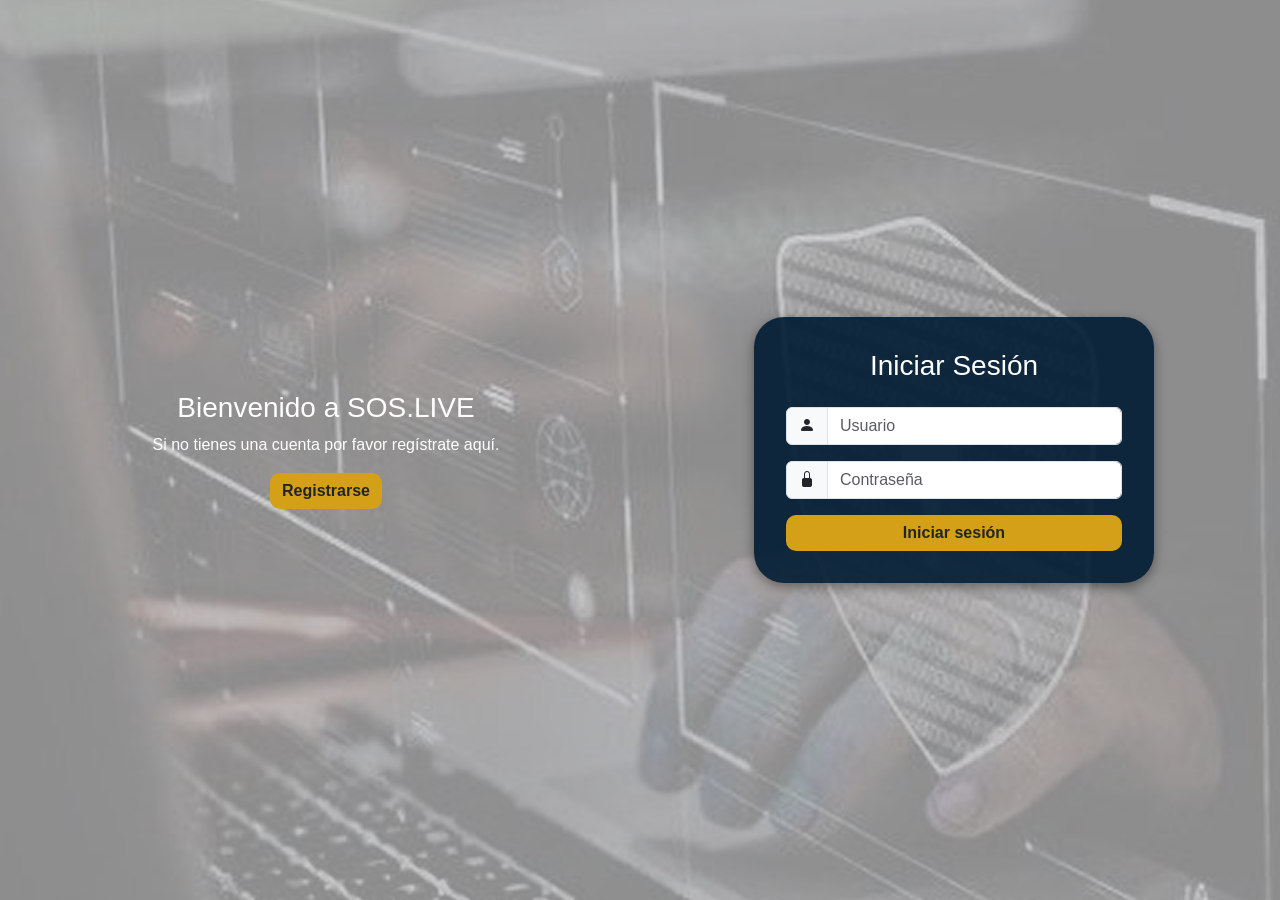
<file: Login/login.html>
<!DOCTYPE html>
<html lang="en">
<head>
    <meta charset="UTF-8">
    <meta name="viewport" content="width=device-width, initial-scale=1.0">
    <title>Login</title>
     <link href="https://cdn.jsdelivr.net/npm/bootstrap@5.3.7/dist/css/bootstrap.min.css" rel="stylesheet"
        integrity="sha384-LN+7fdVzj6u52u30Kp6M/trliBMCMKTyK833zpbD+pXdCLuTusPj697FH4R/5mcr" crossorigin="anonymous">
    <link rel="stylesheet" href="https://cdn.jsdelivr.net/npm/bootstrap-icons@1.10.5/font/bootstrap-icons.css">
    <link rel="stylesheet" href="../Login/login.css">
</head>
<body>
    
<div class="container-fluid vh-100 d-flex align-items-center justify-content-center">
    <div class="row w-100">
      <!-- Sección izquierda (Bienvenida y registro) -->
      <div class="col-md-6 d-flex flex-column justify-content-center align-items-center text-white">
        <h3>Bienvenido a SOS.LIVE</h3>
        <p>Si no tienes una cuenta por favor regístrate aquí.</p>
        <a href="#" class="btn btn-custom">Registrarse</a>
      </div>

      <!-- Sección derecha (Formulario de Login) -->
      <div class="col-md-6 d-flex justify-content-center align-items-center">
        <div class="form-container">
          <h3 class="mb-4 text-center">Iniciar Sesión</h3>
          <form>
            <div class="mb-3 input-group">
              <span class="input-group-text"><i class="bi bi-person-fill"></i></span>
              <input type="text" class="form-control" placeholder="Usuario" required>
            </div>
            <div class="mb-3 input-group">
              <span class="input-group-text"><i class="bi bi-lock-fill"></i></span>
              <input type="password" class="form-control" placeholder="Contraseña" required>
            </div>
            <button type="submit" class="btn btn-custom w-100">Iniciar sesión</button>
          </form>
        </div>
      </div>
    </div>
  </div>

  <link href="https://cdn.jsdelivr.net/npm/bootstrap-icons/font/bootstrap-icons.css" rel="stylesheet">
  <!-- Bootstrap JS -->
  <script src="https://cdn.jsdelivr.net/npm/bootstrap@5.3.0/dist/js/bootstrap.bundle.min.js"></script>
</body>
</body>
</html>
</file>
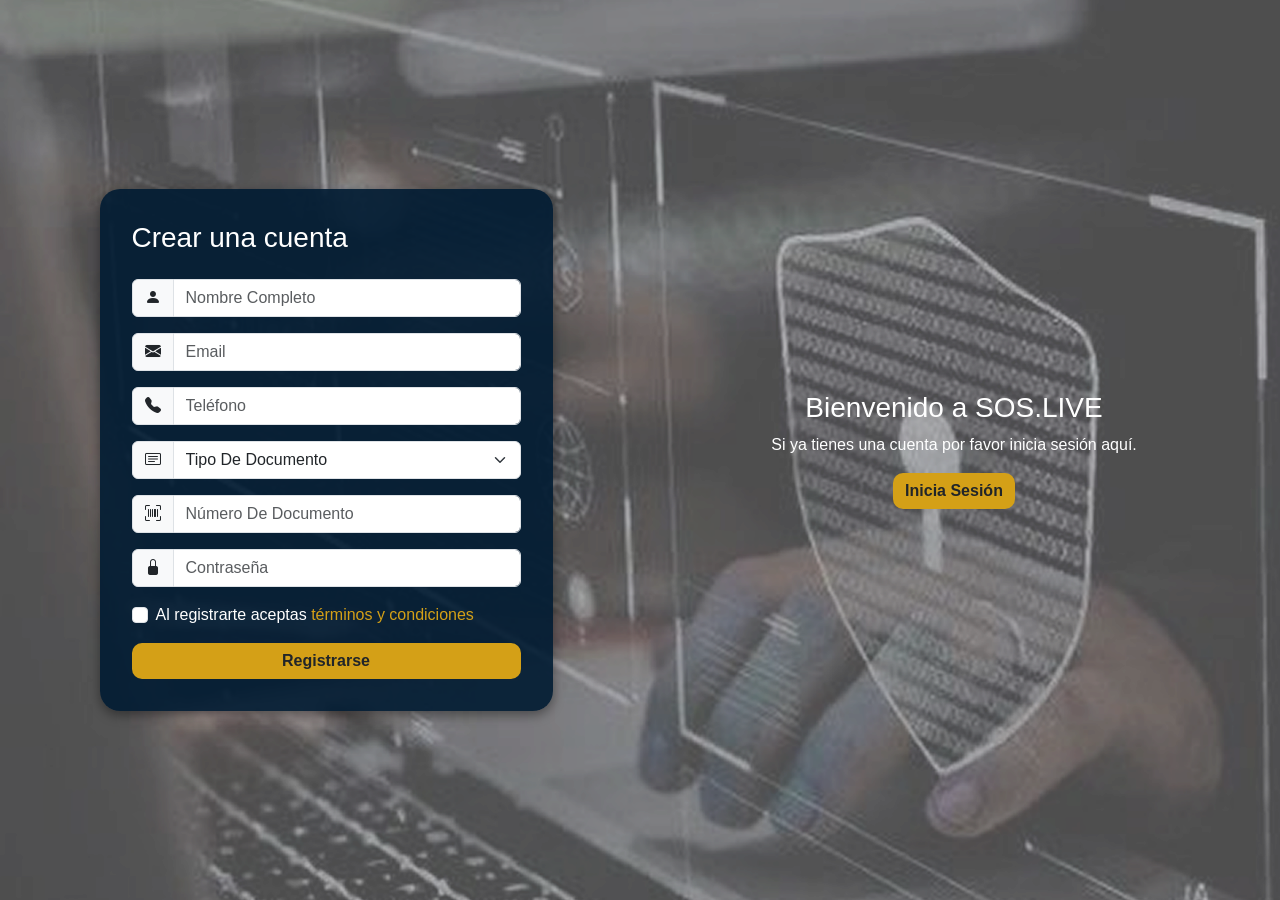
<file: Register/register.html>
<!DOCTYPE html>
<html lang="en">
<head>
    <meta charset="UTF-8">
    <meta name="viewport" content="width=device-width, initial-scale=1.0">
    <title>Document</title>
    <link href="https://cdn.jsdelivr.net/npm/bootstrap@5.3.7/dist/css/bootstrap.min.css" rel="stylesheet"
        integrity="sha384-LN+7fdVzj6u52u30Kp6M/trliBMCMKTyK833zpbD+pXdCLuTusPj697FH4R/5mcr" crossorigin="anonymous">
    <link rel="stylesheet" href="https://cdn.jsdelivr.net/npm/bootstrap-icons@1.10.5/font/bootstrap-icons.css">
    <link rel="stylesheet" href="../Register/register.css">
</head>
<body>
    <div class="container-fluid vh-100 d-flex align-items-center justify-content-center">
    <div class="row w-100">
      <!-- Sección izquierda (Formulario de Registro) -->
      <div class="col-md-6 d-flex justify-content-center align-items-center">
        <div class="form-container w-75">
          <h3 class="mb-4">Crear una cuenta</h3>
          <form>
            <div class="mb-3 input-group">
              <span class="input-group-text"><i class="bi bi-person-fill"></i></span>
              <input type="text" class="form-control" placeholder="Nombre Completo" required>
            </div>
            <div class="mb-3 input-group">
              <span class="input-group-text"><i class="bi bi-envelope-fill"></i></span>
              <input type="email" class="form-control" placeholder="Email" required>
            </div>
            <div class="mb-3 input-group">
              <span class="input-group-text"><i class="bi bi-telephone-fill"></i></span>
              <input type="tel" class="form-control" placeholder="Teléfono" required>
            </div>
            <div class="mb-3 input-group">
              <span class="input-group-text"><i class="bi bi-card-text"></i></span>
              <select class="form-select" required>
                <option selected disabled>Tipo De Documento</option>
                <option value="cc">Cédula de Ciudadanía</option>
                <option value="ce">Cédula de Extranjería</option>
                <option value="pp">Pasaporte</option>
              </select>
            </div>
            <div class="mb-3 input-group">
              <span class="input-group-text"><i class="bi bi-upc-scan"></i></span>
              <input type="text" class="form-control" placeholder="Número De Documento" required>
            </div>
            <div class="mb-3 input-group">
              <span class="input-group-text"><i class="bi bi-lock-fill"></i></span>
              <input type="password" class="form-control" placeholder="Contraseña" required>
            </div>
            <div class="form-check mb-3">
              <input class="form-check-input" type="checkbox" id="terms" required>
              <label class="form-check-label" for="terms">
                Al registrarte aceptas <a href="#" class="highlight-link">términos y condiciones</a>
              </label>
            </div>
            <button type="submit" class="btn btn-custom w-100">Registrarse</button>
          </form>
        </div>
      </div>

      <!-- Sección derecha (Login) -->
      <div class="col-md-6 d-flex flex-column justify-content-center align-items-center text-white">
        <h3>Bienvenido a SOS.LIVE</h3>
        <p>Si ya tienes una cuenta por favor inicia sesión aquí.</p>
        <a href="#" class="btn btn-custom">Inicia Sesión</a>
      </div>
    </div>
  </div>

     


        <script src="https://cdn.jsdelivr.net/npm/bootstrap@5.3.7/dist/js/bootstrap.bundle.min.js"
        integrity="sha384-ndDqU0Gzau9qJ1lfW4pNLlhNTkCfHzAVBReH9diLvGRem5+R9g2FzA8ZGN954O5Q"
        crossorigin="anonymous"></script>

</body>
</html>
</file>
<file: Login/login.css>
body {
      background: url('../img/image\ register\ y\ login.png') no-repeat center center fixed;
      background-size: cover;
      font-family: 'Arial', sans-serif;
    }
    .form-container {
      background: rgba(0, 27, 50, 0.9);
      color: white;
      padding: 2rem;
      border-radius: 30px;
      box-shadow: 0px 4px 12px rgba(0,0,0,0.4);
      width: 75%;
      max-width: 400px;
    }
    .btn-custom {
      background-color: #d4a017;
      border: none;
      font-weight: bold;
      border-radius: 10px;
    }
    .btn-custom:hover {
      background-color: #b88a0d;
    }
    .highlight-link {
      color: #d4a017;
      text-decoration: none;
    }
    .highlight-link:hover {
      text-decoration: underline;
    }
</file>
<file: Register/register.css>
body, html {
      height: 100%;
      margin: 0;
      background: url('../img/image\ register\ y\ login.png') no-repeat center center fixed;
      background-size: cover;
      font-family: 'Segoe UI', sans-serif;
    }
    .form-container {
      background: rgba(0, 27, 50, 0.9);
      color: white;
      padding: 2rem;
      border-radius: 20px;
      box-shadow: 0px 4px 12px rgba(0,0,0,0.4);
    }
    .btn-custom {
      background-color: #d4a017;
      border: none;
      font-weight: bold;
      border-radius: 10px;
    }
    .btn-custom:hover {
      background-color: #b88a0d;
    }
    .highlight-link {
      color: #d4a017;
      text-decoration: none;
    }
    .highlight-link:hover {
      text-decoration: underline;
    }
</file>
